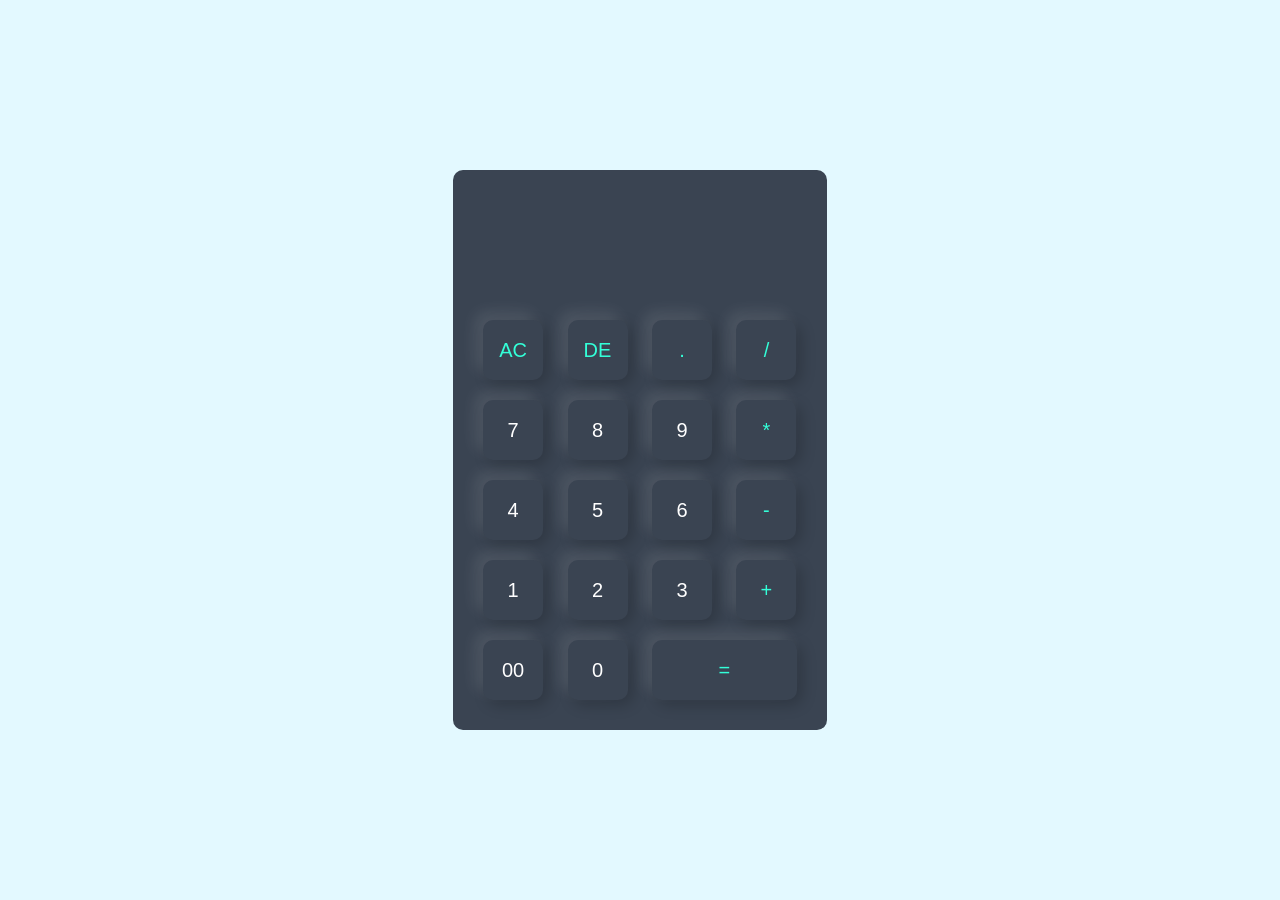
<file: Calculator/index.html>
<!DOCTYPE html>
<html lang="en">
<head>
    <meta charset="UTF-8">
    <meta name="viewport" content="width=device-width, initial-scale=1.0">
    <title>Calculator</title>
    <link rel="stylesheet" href="style.css">
</head>
<body>
    <div class="container">
        <div class="calculator">
            <form>
                <div class="display">
                    <input type="text" name="display">
                </div>

                <div>
                    <input type="button" value="AC" onclick="display.value = '' " class="operator">
                    <input type="button" value="DE" onclick="display.value = display.value.toString().slice(0, -1)" class="operator">
                    <input type="button" value="." onclick="display.value += '.' " class="operator">
                    <input type="button" value="/" onclick="display.value += '/' " class="operator">
                </div>

                <div>
                    <input type="button" value="7" onclick="display.value += '7' ">
                    <input type="button" value="8" onclick="display.value += '8' ">
                    <input type="button" value="9" onclick="display.value += '9' ">
                    <input type="button" value="*" onclick="display.value += '*' " class="operator">
                </div>

                <div>
                    <input type="button" value="4" onclick="display.value += '4' ">
                    <input type="button" value="5" onclick="display.value += '5' ">
                    <input type="button" value="6" onclick="display.value += '6' ">
                    <input type="button" value="-" onclick="display.value += '-' " class="operator">
                </div>

                <div>
                    <input type="button" value="1" onclick="display.value += '1' ">
                    <input type="button" value="2" onclick="display.value += '2' ">
                    <input type="button" value="3" onclick="display.value += '3' ">
                    <input type="button" value="+" onclick="display.value += '+' " class="operator">
                </div>

                <div>
                    <input type="button" value="00" onclick="display.value += '00' ">
                    <input type="button" value="0" onclick="display.value += '0' ">
                    <input type="button" value="=" onclick="display.value = eval(display.value)" class="equal operator">
                </div>
            </form>
        </div>
    </div>
</body>
</html>
</file>
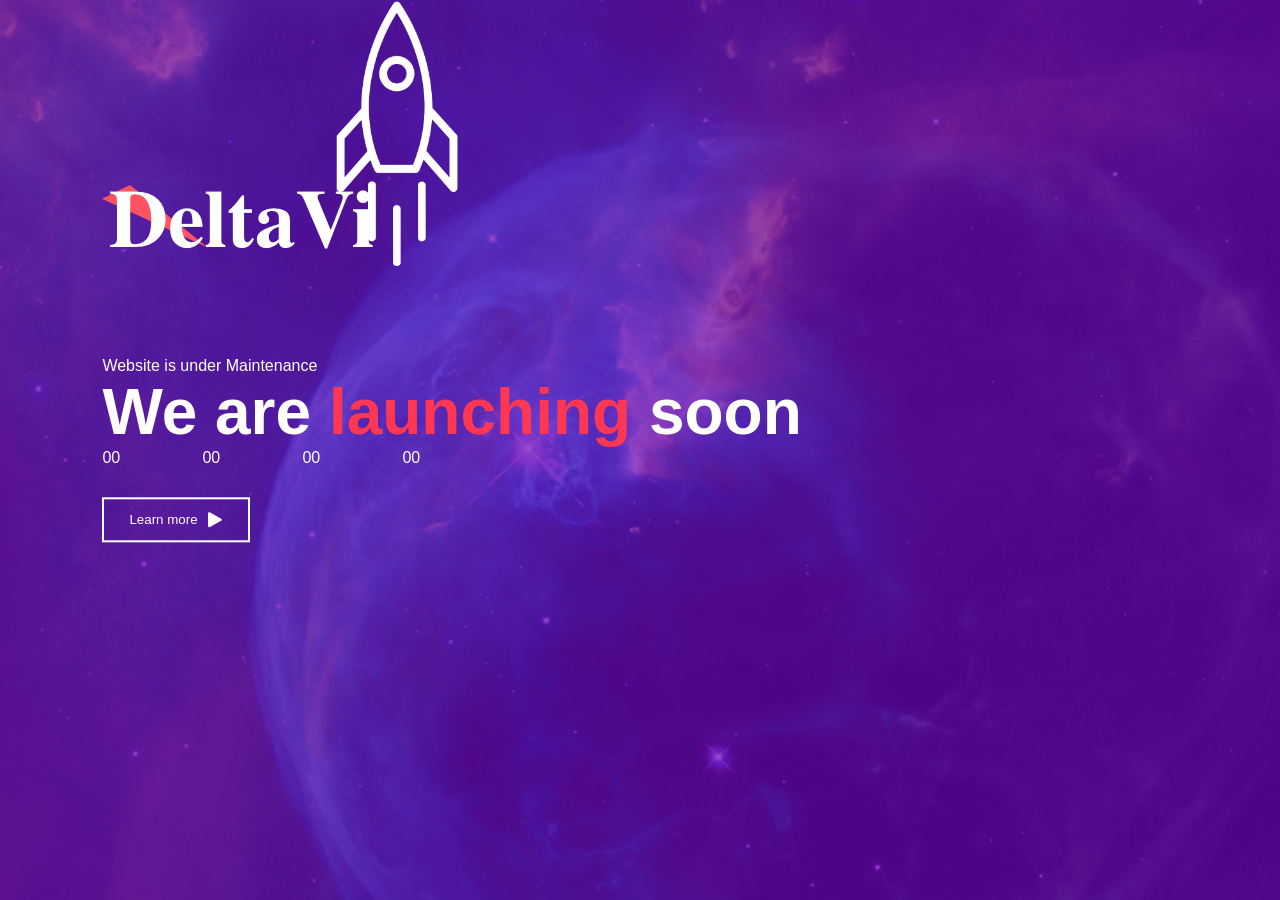
<file: ComingSoonPage/index.html>
<!DOCTYPE html>
<html lang="en">
<head>
    <meta charset="UTF-8">
    <meta name="viewport" content="width=device-width, initial-scale=1.0">
    <title>Coming Soon Page</title>
    <link rel="stylesheet" href="style.css">
</head>
<body>
    <div class="container">
        <img src="images/logo.png" alt="Logo">

        <div class="content">
            <p>Website is under Maintenance</p>
            <h1>We are <span>launching</span> soon</h1>
            <div class="launch-time">
                <div id="days">
                    <p>00</p>
                    <span>Days</span>
                </div>
                <div id="hours">
                    <p>00</p>
                    <span>Hours</span>
                </div>
                <div id="minutes">
                    <p>00</p>
                    <span>Minutes</span>
                </div>
                <div id="seconds">
                    <p>00</p>
                    <span>Seconds</span>
                </div>
            </div>
            <button type="button">Learn more <img src="images/triangle.png" alt=""></button>
        </div>

        <img src="images/rocket.png" class="rocket">
    </div>

    <script>
        var countDownDate = new Date("Jule 13, 2026 00:00:00").getTime();
        var x = setInterval(function()
        {
            var now = new Date().getTime();
            var distance = countDownDate - now;

            var days = Math.floor(distance / (1000 * 60 * 60 * 24));
            var hours = Math.floor((distance % (1000 * 60 * 60 * 24)) / (1000 * 60 * 60));
            var minutes = Math.floor((distance % (1000 * 60 * 60)) / (1000 * 60));
            var seconds = Math.floor((distance % (1000 * 60)) / 1000);

            document.getElementById("days").innerHTML = days;
            document.getElementById("hours").innerHTML = hours;
            document.getElementById("minutes").innerHTML = minutes;
            document.getElementById("seconds").innerHTML = seconds;

            if (distance < 0)
            {
                clearInterval(x);

                document.getElementById("days").innerHTML = "00";
                document.getElementById("hours").innerHTML = "00";
                document.getElementById("minutes").innerHTML = "00";
                document.getElementById("seconds").innerHTML = "00";
            }
        }, 1000);
</script>
</body>
</html>
</file>
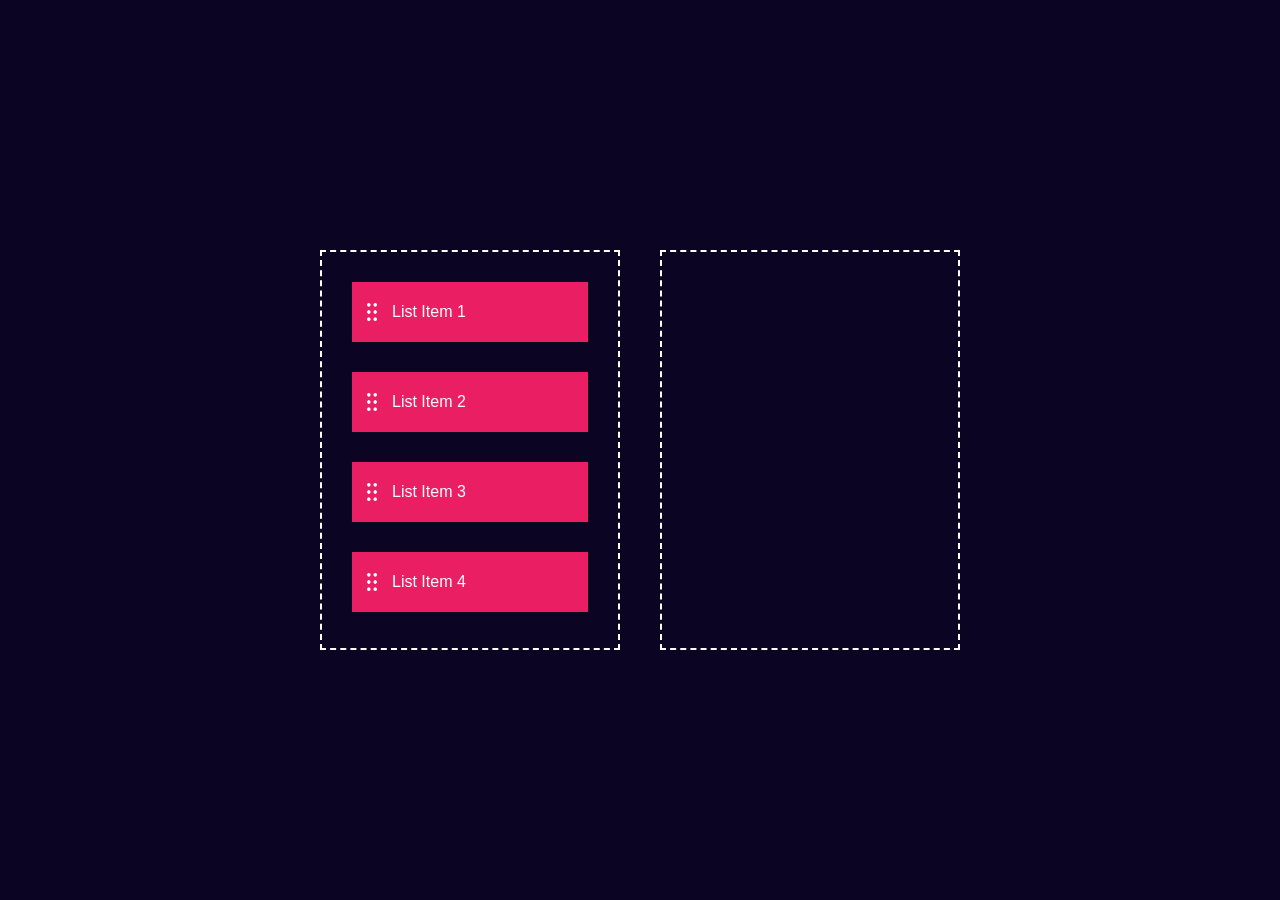
<file: DragAndDrop/index.html>
<!DOCTYPE html>
<html lang="en">
<head>
    <meta charset="UTF-8">
    <meta name="viewport" content="width=device-width, initial-scale=1.0">
    <title>Drag and Drop</title>
    <link rel="stylesheet" href="style.css">
</head>
<body>
    <div class="container">
        <div id="left">
            <div class="list" draggable="true"><img src="icon.png">List Item 1</div>
            <div class="list" draggable="true"><img src="icon.png">List Item 2</div>
            <div class="list" draggable="true"><img src="icon.png">List Item 3</div>
            <div class="list" draggable="true"><img src="icon.png">List Item 4</div>
        </div>
        <div id="right"></div>
    </div>

    <script>
        let lists = document.getElementsByClassName('list');
        let rightBox = document.getElementById('right');
        let leftBox = document.getElementById('left');

        for (list of lists)
        {
            list.addEventListener("dragstart", function(e)
            {
                let selected = e.target;

                rightBox.addEventListener("dragover", function(e)
                {
                    e.preventDefault();
                });

                rightBox.addEventListener("drop", function(e)
                {
                    rightBox.appendChild(selected);
                    selected = null;
                });

                leftBox.addEventListener("dragover", function(e)
                {
                    e.preventDefault();
                });

                leftBox.addEventListener("drop", function(e)
                {
                    leftBox.appendChild(selected);
                    selected = null;
                });
            })
        }
    </script>
</body>
</html>
</file>
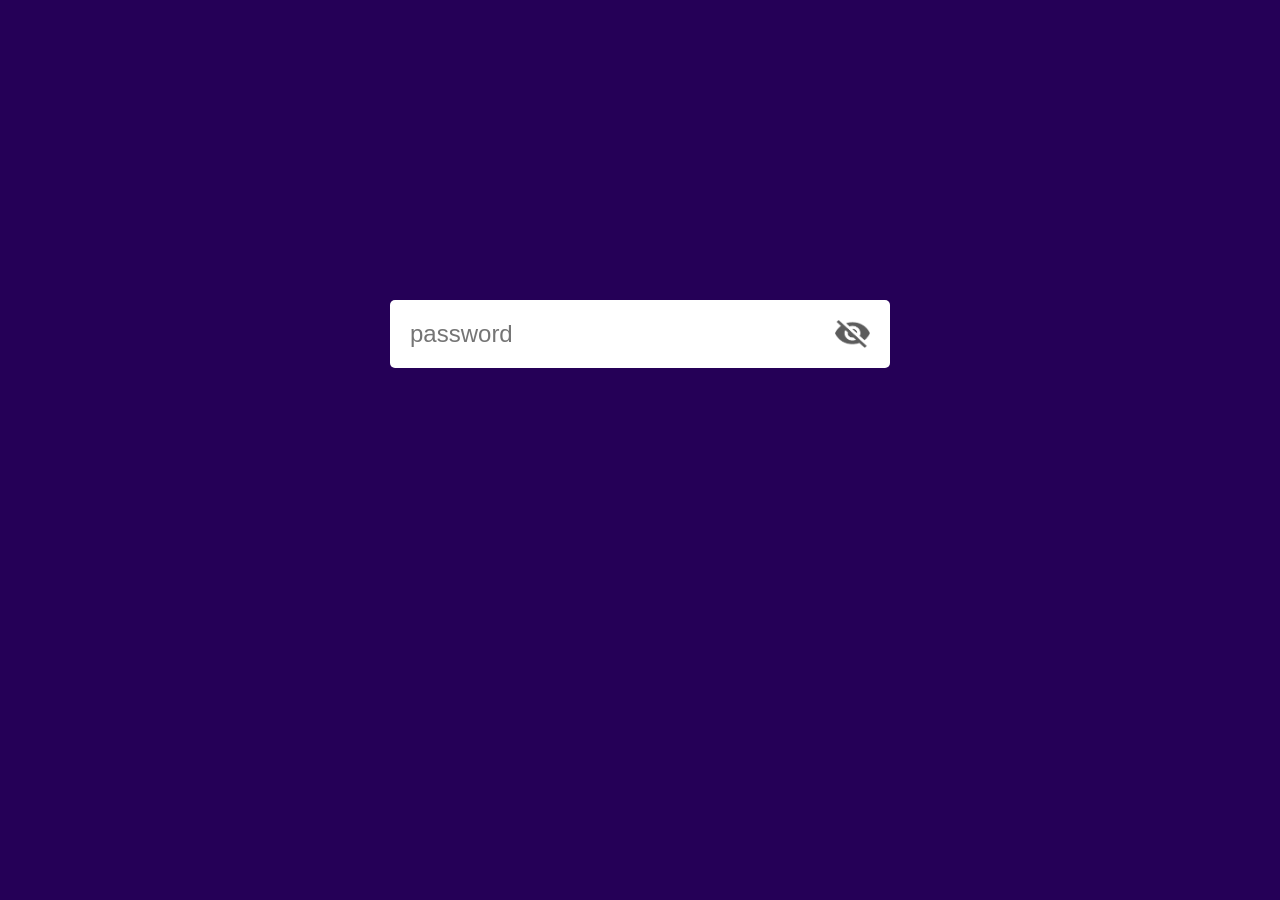
<file: HideShowPassword/index.html>
<!DOCTYPE html>
<html lang="en">
<head>
    <meta charset="UTF-8">
    <meta name="viewport" content="width=device-width, initial-scale=1.0">
    <title>Password Toggle</title>
    <link rel="stylesheet" href="style.css">
</head>
<body>
    <div class="input-box">
        <input type="password" placeholder="password" id="password">
        <img src="images/eye-close.png" id="eyeicon">
    </div>

    <script>
        let eyeicon = document.getElementById("eyeicon");
        let password = document.getElementById("password");

        eyeicon.onclick = function()
        {
            if (password.type == "password")
            {
                password.type = "text";
                eyeicon.src = "images/eye-open.png";
            }

            else
            {
                password.type = "password";
                eyeicon.src = "images/eye-close.png";
            }
        }
    </script>
</body>
</html>
</file>
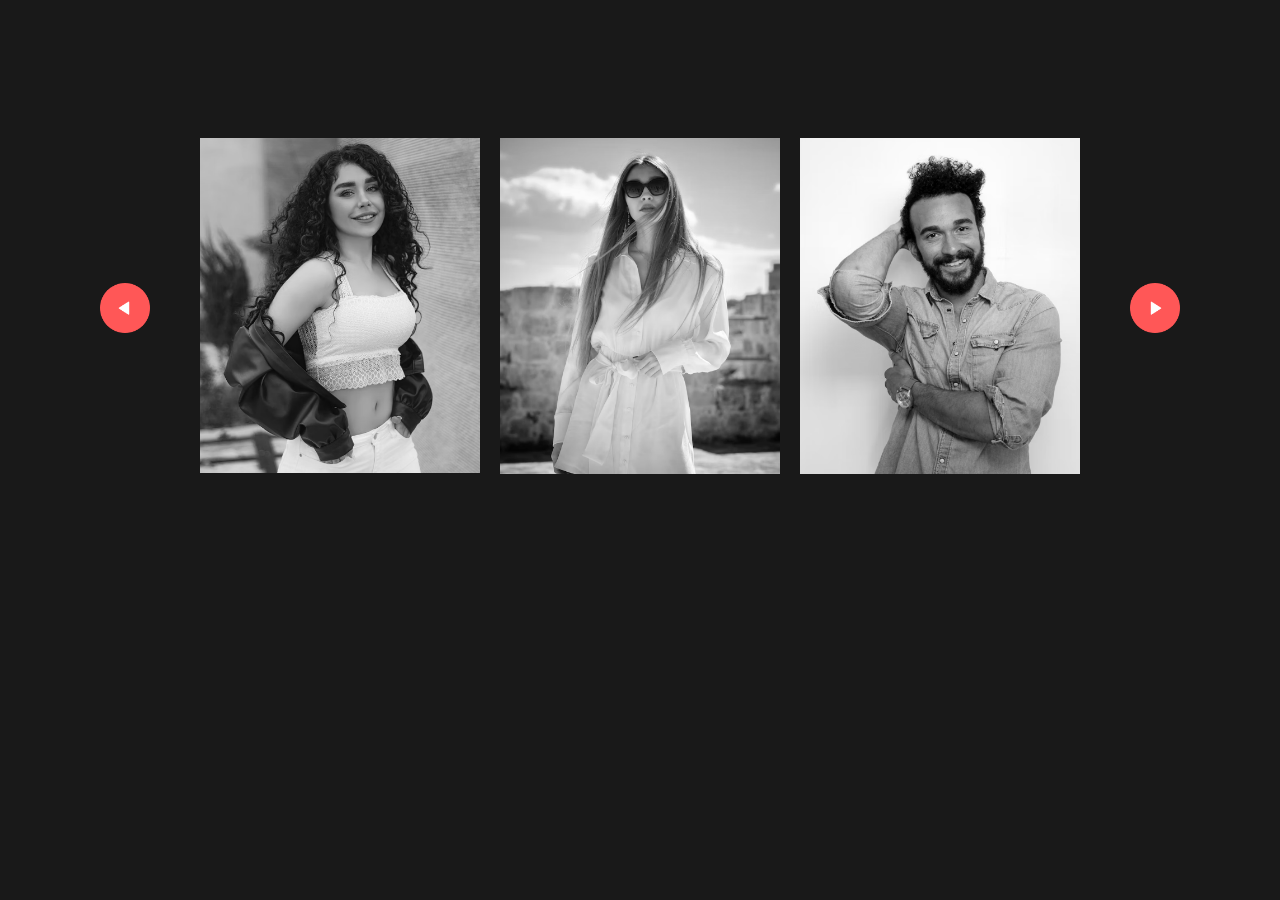
<file: ImageGallery/index.html>
<!DOCTYPE html>
<html lang="en">
<head>
    <meta charset="UTF-8">
    <meta name="viewport" content="width=device-width, initial-scale=1.0">
    <title>Image Gallery</title>
    <link rel="stylesheet" href="style.css">
</head>
<body>
    <div class="gallery-wrap">
        <img src="images/back.png" id="backBtn">

        <div class="gallery">
            <div>
                <span><img src="images/image-1.png" alt=""></span>
                <span><img src="images/image-2.png" alt=""></span>
                <span><img src="images/image-3.png" alt=""></span>
            </div>

            <div>
                <span><img src="images/image-4.png" alt=""></span>
                <span><img src="images/image-5.png" alt=""></span>
                <span><img src="images/image-6.png" alt=""></span>
            </div>
        </div>

        <img src="images/next.png" id="nextBtn">
    </div>

    <script>
        let scrollContainer = document.querySelector(".gallery");
        let backBtn = document.getElementById("backBtn");
        let nextBtn = document.getElementById("nextBtn");

        scrollContainer.addEventListener("wheel", (evt) => {
            evt.preventDefault();
            scrollContainer.scrollLeft += evt.deltaY;
            scrollContainer.style.scrollBehavior = "auto";
        })

        nextBtn.addEventListener("click", () => {
            scrollContainer.style.scrollBehavior = "smooth";
            scrollContainer.scrollLeft += 900;
        });

        backBtn.addEventListener("click", () => {
            scrollContainer.style.scrollBehavior = "smooth";
            scrollContainer.scrollLeft -= 900;
        });
    </script>
</body>
</html>
</file>
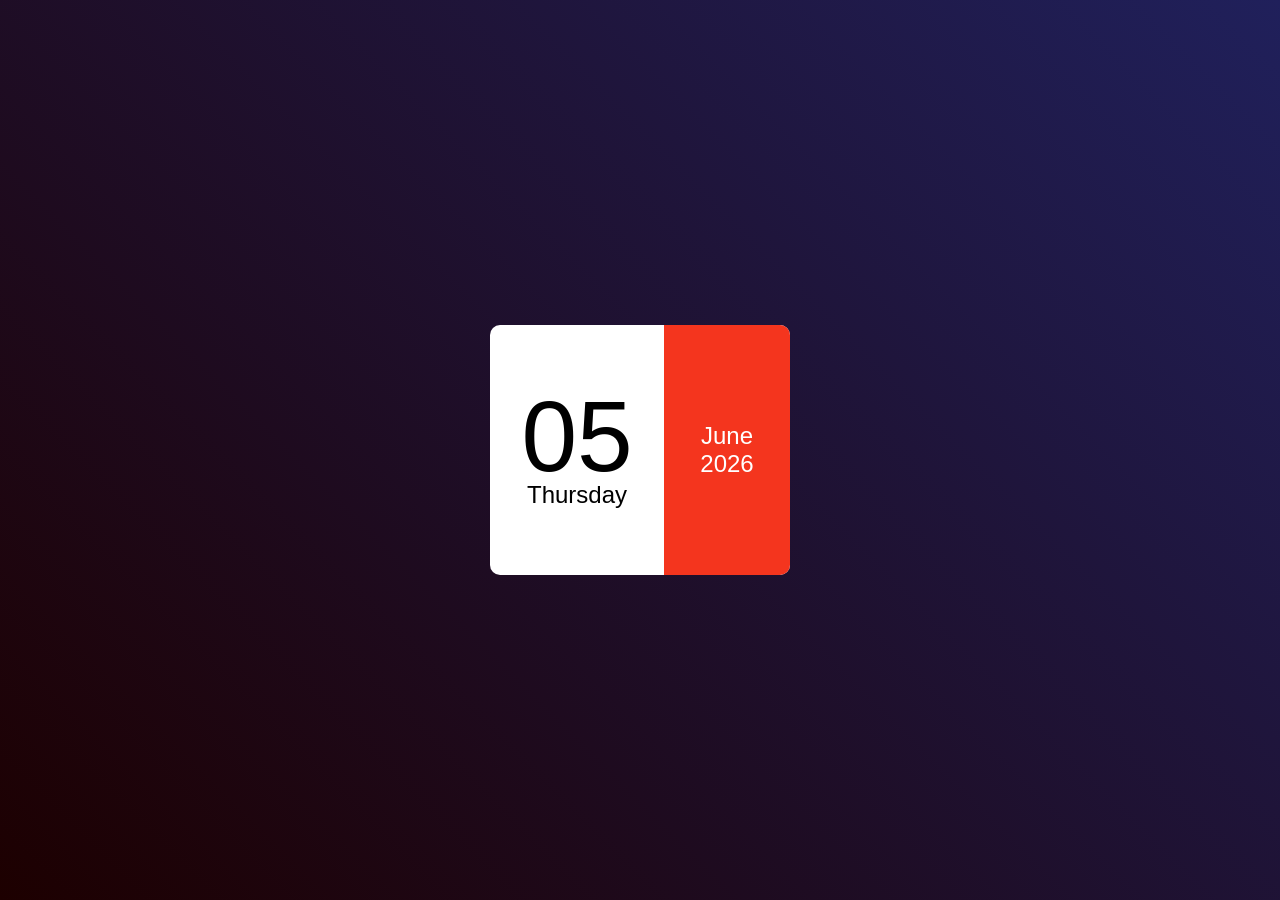
<file: MiniCalender/index.html>
<!DOCTYPE html>
<html lang="en">
<head>
    <meta charset="UTF-8">
    <meta name="viewport" content="width=device-width, initial-scale=1.0">
    <title>Mini Calender</title>
    <link rel="stylesheet" href="style.css">
</head>
<body>
    <div class="hero">
        <div class="calender">
            <div class="left">
                <p id="date">11</p>
                <p id="day">Thursday</p>
            </div>

            <div class="right">
                <p id="month">June</p>
                <p id="year">2026</p>
            </div>
        </div>
    </div>

    <script>
        const date = document.getElementById("date");
        const day = document.getElementById("day");
        const month = document.getElementById("month");
        const year = document.getElementById("year");

        const today = new Date();

        const weeksDays = ["Sunday", "Monday", "Tuesday", "Wednesday", "Thursday", "Friday", "Saturday"];
        const allMonths = ["January", "February", "March", "April", "May", "June", "July", "August", "September", "October", "November", "December"];

        date.innerHTML = (today.getDate()<10 ? "0" : "") + today.getDate();
        day.innerHTML = weeksDays(today.getDay());
        month.innerHTML = allMonths(today.getMonth());
        year.innerHTML = today.getFullYear();
    </script>
</body>
</html>
</file>
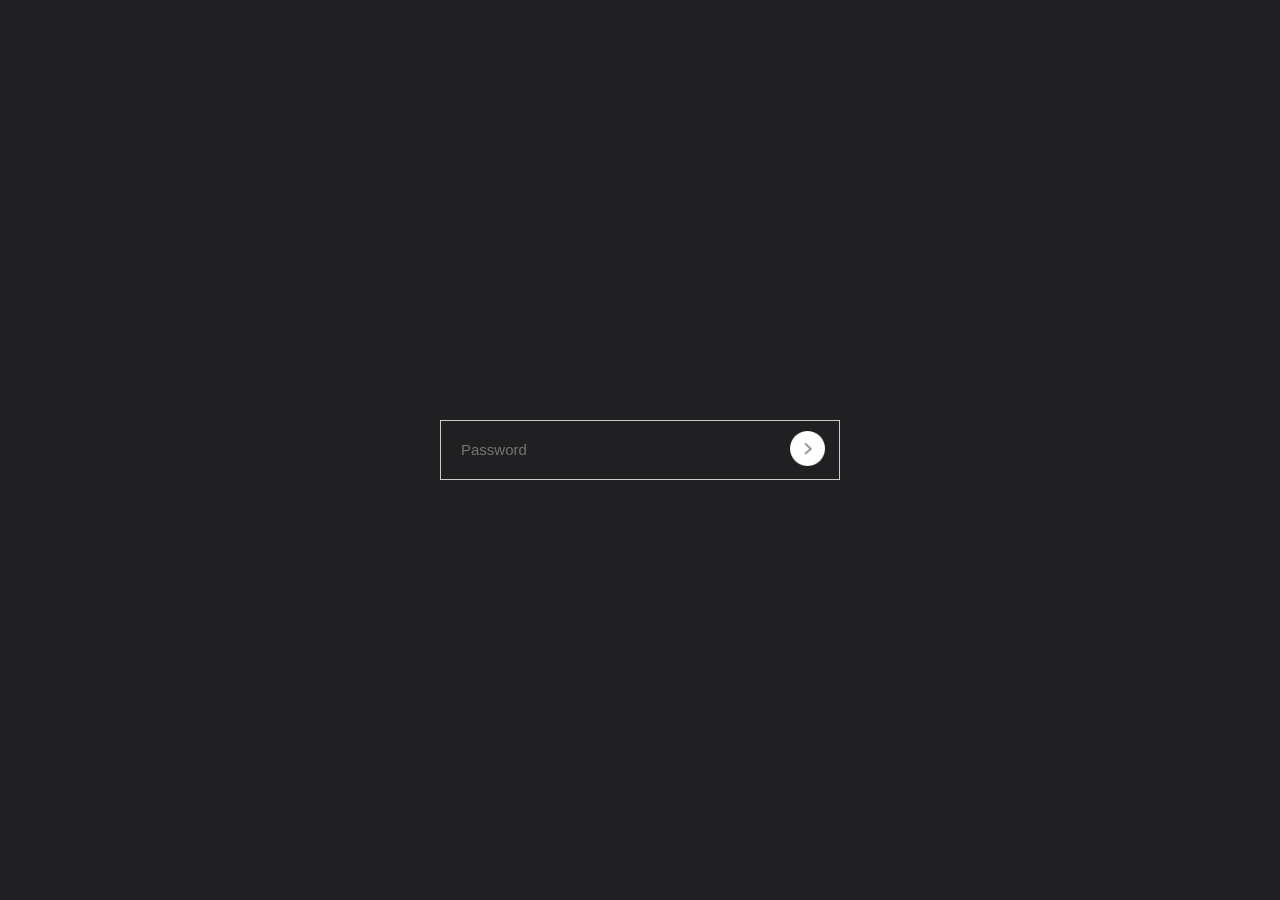
<file: PasswordStrength/index.html>
<!DOCTYPE html>
<html lang="en">
<head>
    <meta charset="UTF-8">
    <meta name="viewport" content="width=device-width, initial-scale=1.0">
    <title>Password Strength Indicator</title>
    <link rel="stylesheet" href="style.css">
</head>
<body>
    <div class="container">
        <div class="input-box">
            <input type="password" id="password" placeholder="Password">
            <button type="submit"><img src="arrow.png"></button>
            <p id="message">Password is <span id="strength"></span></p>
        </div>
    </div>

    <script>
        var pass = document.getElementById("password");
        var msg = document.getElementById("message");
        var str = document.getElementById("strength");

        pass.addEventListener('input', () => {
            if (pass.value.length > 0)
            {
                msg.style.display = "block";
            }

            else
            {
                msg.style.display = "none";
            }

            if (pass.value.length < 4)
            {
                str.innerHTML = "weak";
                pass.style.borderColor = "#ff5925";
                msg.style.color = "#ff5925"
            }

            else if (pass.value.length >= 4 && pass.value.length < 8)
            {
                str.innerHTML = "medium";
                pass.style.borderColor = "yellow";
                msg.style.color = "#yellow"
            }

            else if (pass.value.length >= 8)
            {
                str.innerHTML = "strong";
                pass.style.borderColor = "#26d730";
                msg.style.color = "#26d730"
            }
        })
    </script>
</body>
</html>
</file>
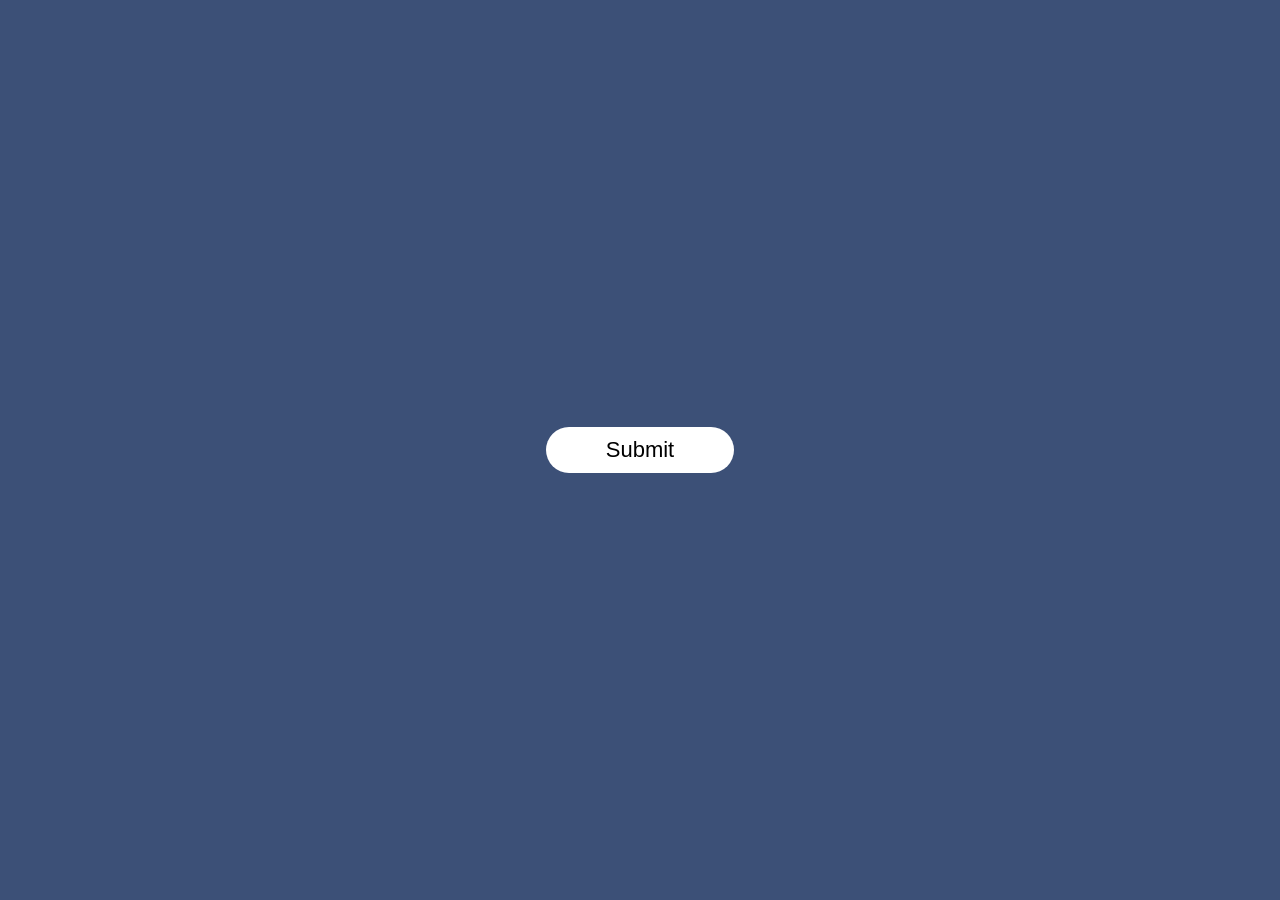
<file: PopUp/index.html>
<!DOCTYPE html>
<html lang="en">
<head>
    <meta charset="UTF-8">
    <meta name="viewport" content="width=device-width, initial-scale=1.0">
    <title>Pop-up</title>
    <link rel="stylesheet" href="style.css">
</head>
<body>
    <div class="container">
        <button type="submit" class="btn" onclick="openPopup()">Submit</button>

        <div class="popup" id="popup">
            <img src="404-tick.png">
            <h2>Thank You!</h2>
            <p>Your details has been successfully been submitted.</p>
            <button type="button" onclick="closePopup()">OK</button>
        </div>
    </div>

    <script>
        let popup = document.getElementById("popup");

        function openPopup()
        {
            popup.classList.add("open-popup");
        }

        function closePopup()
        {
            popup.classList.remove("open-popup");
        }
    </script>
</body>
</html>
</file>
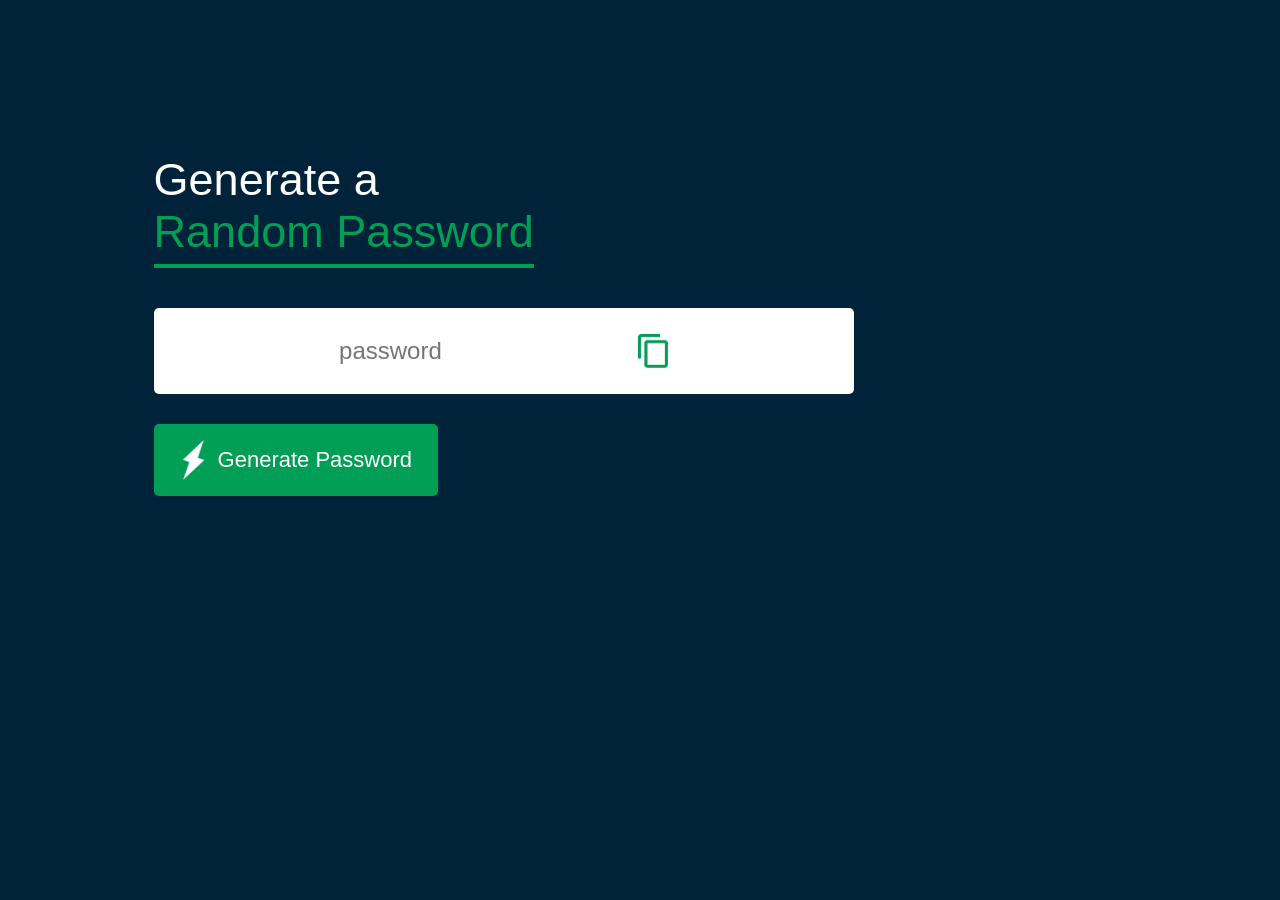
<file: RandomPasswordGenerator/index.html>
<!DOCTYPE html>
<html lang="en">
<head>
    <meta charset="UTF-8">
    <meta name="viewport" content="width=device-width, initial-scale=1.0">
    <title>Random Password Generator</title>
    <link rel="stylesheet" href="style.css">
</head>
<body>
    <div class="container">
        <h1>Generate a <br> <span>Random Password</span></h1>
        <div class="display">
            <input type="text" id="password" placeholder="password">
            <img src="images/copy.png" onclick="copyPassword()">
        </div>

        <button onclick="createPassword()"><img src="images/generate.png">Generate Password</button>
    </div>

    <script>
        const passwordBox = document.getElementById("password");
        const length = 12;

        const upperCase = "ABCDEFGHIJKLMNOPQRSTUVWXYZ";
        const lowerCase = "abcdefghijklmnopqrstuvwxyz";
        const numbers = "1234567890";
        const symbols = "!@#$%^&*()_+~|{}[]<>/-="

        const allChars = upperCase + lowerCase + numbers + symbols;

        function createPassword()
        {
            let password = "";
            password += upperCase[Math.floor(Math.random() * upperCase.length)];
            password += lowerCase[Math.floor(Math.random() * lowerCase.length)];
            password += numbers[Math.floor(Math.random() * numbers.length)];
            password += symbols[Math.floor(Math.random() * symbols.length)];

            while (length > password.length)
            {
                password += allChars[Math.floor(Math.random() * allChars.length)];
            }

            passwordBox.value = password;
        }

        function copyPassword()
        {
            passwordBox.select();
            document.execCommand("copy");
        }
    </script>
</body>
</html>
</file>
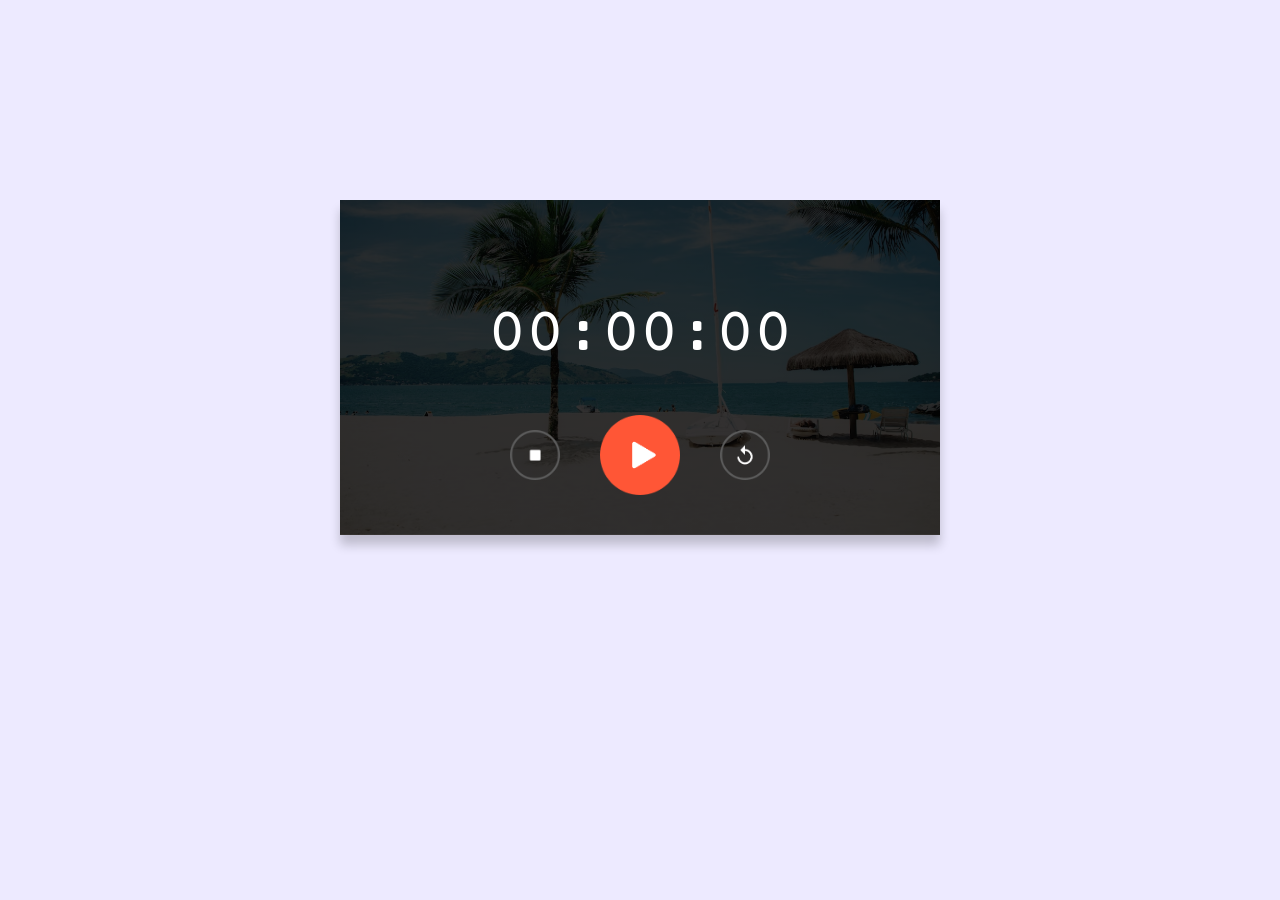
<file: Stopwatch/index.html>
<!DOCTYPE html>
<html lang="en">
<head>
    <meta charset="UTF-8">
    <meta name="viewport" content="width=device-width, initial-scale=1.0">
    <title>Stopwatch</title>
    <link rel="stylesheet" href="style.css">
</head>
<body>
    <div class="stopwatch">
        <h1 id="displayTime">00:00:00</h1>
        <div class="buttons">
            <img src="images/stop.png" onclick="watchStop()">
            <img src="images/start.png" onclick="watchStart()">
            <img src="images/reset.png" onclick="watchReset()">
        </div>
    </div>

    <script>
        let [seconds, minutes, hours] = [0, 0, 0];
        let displayTime = document.getElementById("displayTime");
        let timer = null;

        function stopwatch()
        {
            seconds++;

            if (seconds == 60)
            {
                seconds = 0;
                minutes++;

                if (minutes == 60)
                {
                    minutes = 0;
                    hours++;
                }
            }
            
            let h = hours < 10 ? "0" + hours : hours;
            let m = minutes < 10 ? "0" + minutes : minutes;
            let s = seconds < 10 ? "0" + seconds : seconds;

            displayTime.innerHTML = h + ":" + m + ":" + s;
        }

        function watchStart()
        {
            if (timer != null)
            {
                clearInterval(timer);
            }

            timer = setInterval(stopwatch, 1000);
        }

        function watchStop()
        {
            clearInterval(timer);
        }

        function watchReset()
        {
            clearInterval(timer);
            [seconds, minutes, hours] = [0, 0, 0];
            displayTime.innerHTML = "00:00:00";
        }
    </script>
</body>
</html>
</file>
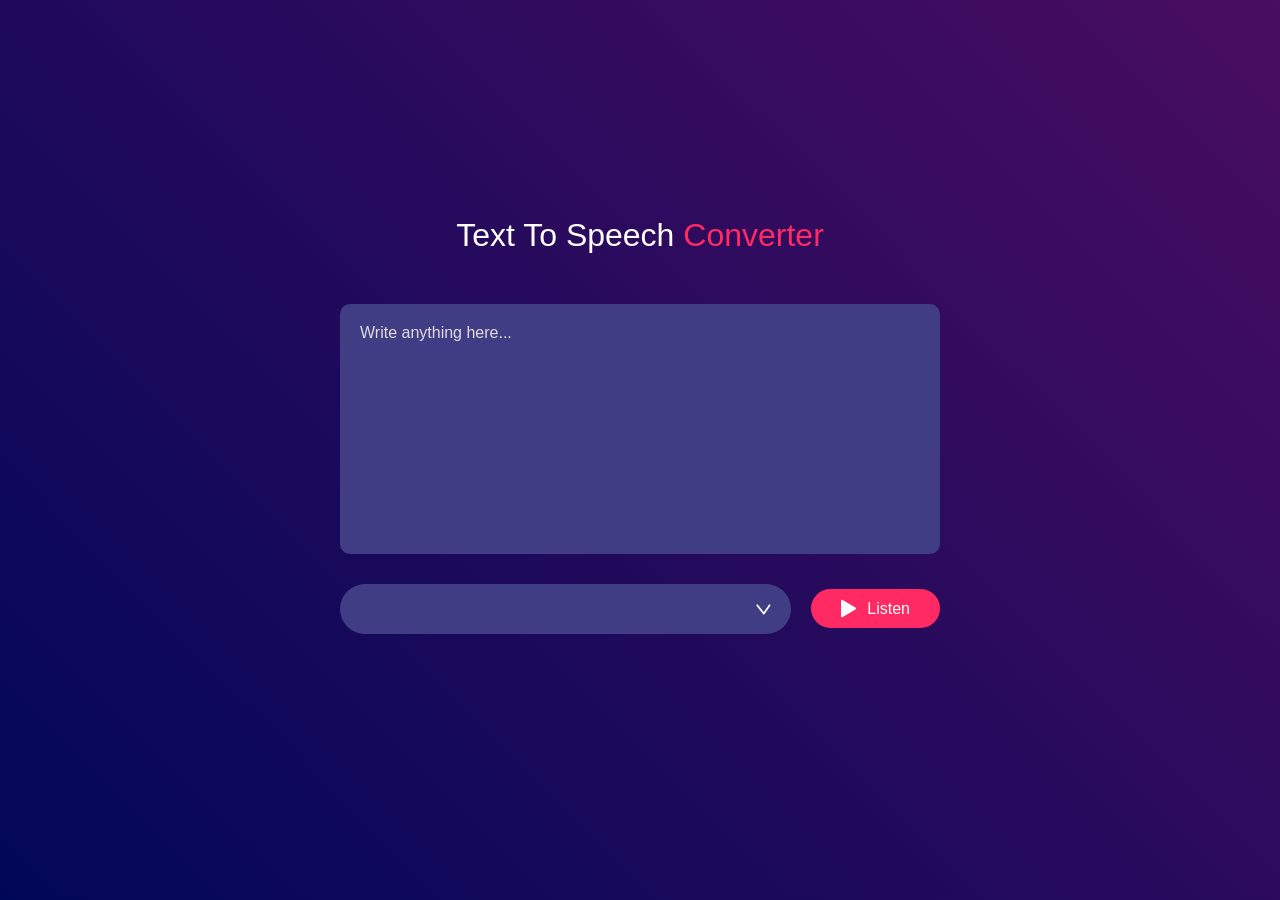
<file: TextToVoice/index.html>
<!DOCTYPE html>
<html lang="en">
<head>
    <meta charset="UTF-8">
    <meta name="viewport" content="width=device-width, initial-scale=1.0">
    <title>Text to Speech Converter</title>
    <link rel="stylesheet" href="style.css">
</head>
<body>
    <div class="hero">
        <h1>Text To Speech <span>Converter</span></h1>
        <textarea placeholder="Write anything here..."></textarea>
        <div class="row">
            <select></select>
            <button><img src="images/play.png">Listen</button>
        </div>
    </div>

    <script src="script.js"/>
</body>
</html>
</file>
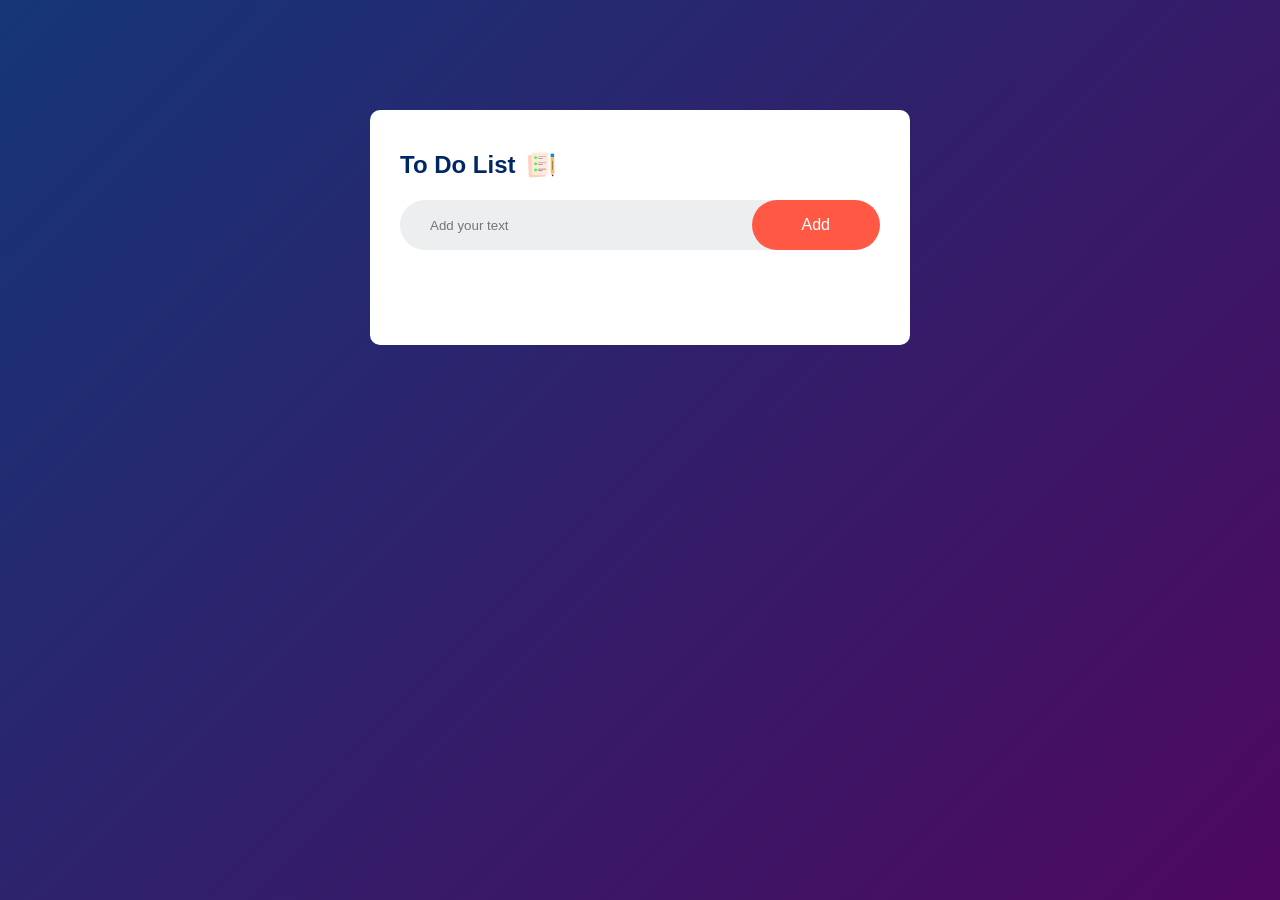
<file: ToDoList/index.html>
<!DOCTYPE html>
<html lang="en">
<head>
    <meta charset="UTF-8">
    <meta name="viewport" content="width=device-width, initial-scale=1.0">
    <title>To Do List</title>
    <link rel="stylesheet" href="style.css">
</head>
<body>
    <div class="container">
        <div class="todo-app">
            <h2>To Do List <img src="images/icon.png"></h2>
            <div class="row">
                <input type = "text" id="input-box" placeholder="Add your text">
                <button onclick="addTask()">Add</button>
            </div>

            <ul id="list-container">
                <!-- <li class="checked">Task 1</li>
                <li>Task 2</li>
                <li>Task 3</li> -->
            </ul>

        </div>
    </div>

    <script src="script.js"></script>
</body>
</html>
</file>
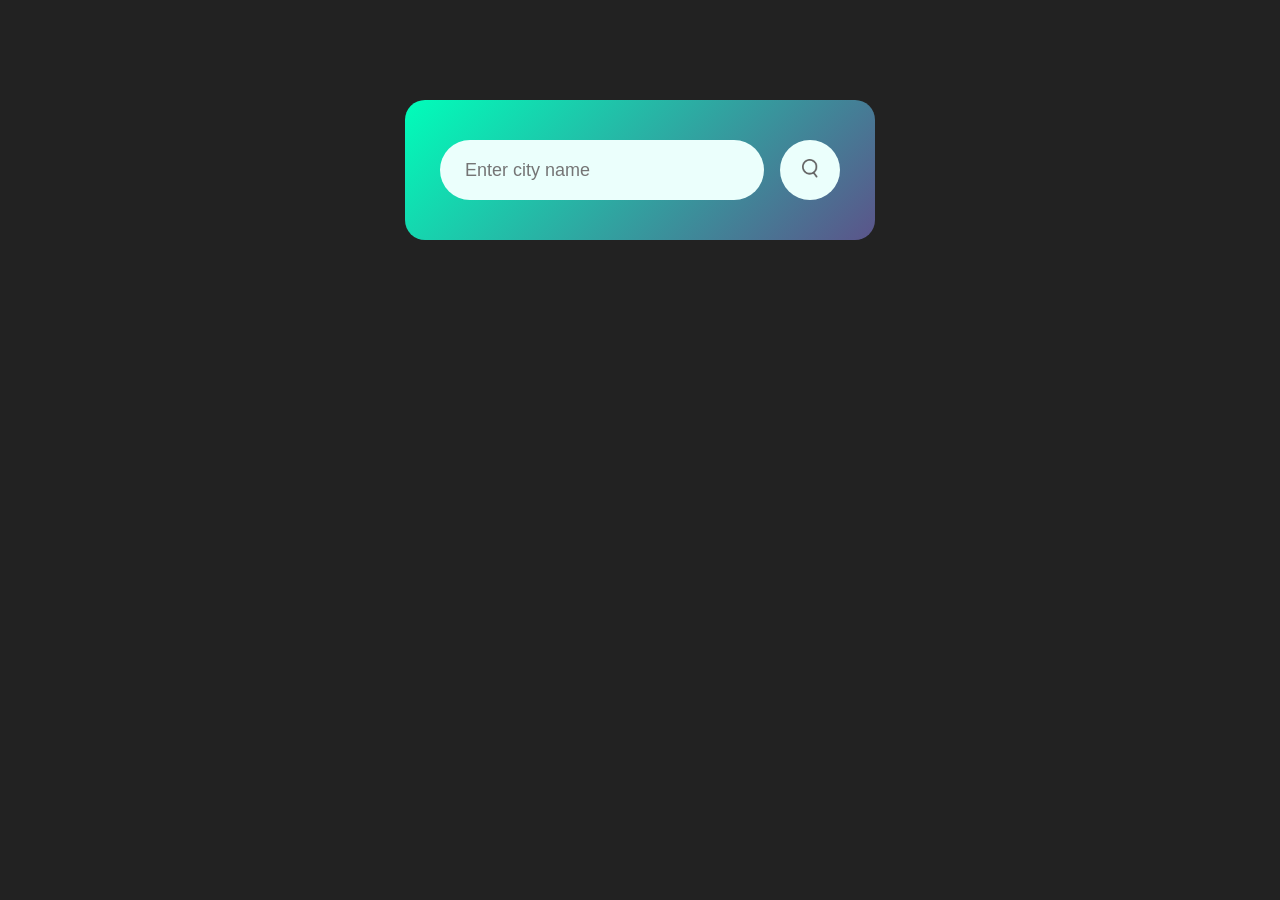
<file: WeatherApp/index.html>
<!DOCTYPE html>
<html lang="en">
<head>
    <meta charset="UTF-8">
    <meta name="viewport" content="width=device-width, initial-scale=1.0">
    <title>Weather App</title>
    <link rel="stylesheet" href="style.css">
</head>
<body>
    <div class="card">
        <div class="search">
            <input type="text" placeholder="Enter city name" spellcheck="false">
            <button><img src="images/search.png"></button>
        </div>

        <div class="error">
            <p>Invalid City Name</p>
        </div>

        <div class="weather">
            <img src="images/rain.png" class="weather-icon">
            <h1 class="temp">22°C</h1>
            <h2 class="city">New York</h2>
            <div class="details">
                <div class="col">
                    <img src="images/humidity.png">
                    <div>
                        <p class="humidity">50%</p>
                        <p>Humidity</p>
                    </div>
                </div>

                <div class="col">
                    <img src="images/wind.png">
                    <div>
                        <p class="wind">15 km/h</p>
                        <p>Wind Speed</p>
                    </div>
                </div>
            </div>
        </div>
    </div>

    <script>
        const apiKey = "YOUR_API_KEY";
        const apiUrl = "https://api.openweathermap.org/data/2.5/weather?units=metric&q=";

        const searchBox = document.querySelector(".search input");
        const searchBtn = document.querySelector(".search button");
        const weatherIcon = document.querySelector(".weather-icon");

        async function checkWeather(city)
        {
            const response = await fetch(apiUrl + city + `&appid=${apiKey}`);

            if (response.status == 404)
            {
                document.querySelector(".error").style.display = "block";
                document.querySelector(".weather").style.display = "none";
            }

            else
            {
                var data = await response.json();

                document.querySelector(".city").innerHTML = data.name;
                document.querySelector(".temp").innerHTML = Math.round(data.main.temp) + "°C";
                document.querySelector(".humidity").innerHTML = data.main.humidity + "%";
                document.querySelector(".wind").innerHTML = data.wind.speed + " km/h";

                if (data.weather[0].main == "Clouds")
                {
                    weatherIcon.src = "images/clouds.png";
                }

                else if (data.weather[0].main == "Clear")
                {
                    weatherIcon.src = "images/clear.png";
                }

                else if (data.weather[0].main == "Rain")
                {
                    weatherIcon.src = "images/rain.png";
                }

                else if (data.weather[0].main == "Drizzle")
                {
                    weatherIcon.src = "images/drizzle.png";
                }

                else if (data.weather[0].main == "Mist")
                {
                    weatherIcon.src = "images/mist.png";
                }

                document.querySelector(".weather").style.display = "block";
                document.querySelector(".error").style.display = "none";
            }

        }

        searchBtn.addEventListener("click", () => {
            checkWeather(searchBox.value);
        })
    </script>
</body>
</html>
</file>
<file: Calculator/style.css>
*
{
    margin: 0;
    padding: 0;
    font-family: 'Poppins', sans-serif;
    box-sizing: border-box;
}

.container
{
    width: 100%;
    height: 100vh;
    background: #e3f9ff;
    display: flex;
    align-items: center;
    justify-content: center;
}

.calculator
{
    background: #3a4452;
    padding: 20px;
    border-radius: 10px;
}

.calculator form input
{
    border: 0;
    outline: 0;
    width: 60px;
    height: 60px;
    border-radius: 10px;
    box-shadow: -8px -8px 15px rgba(255, 255, 255, 0.1), 5px 5px 15px rgba(0, 0, 0, 0.2);
    background: transparent;
    font-size: 20px;
    color: white;
    cursor: pointer;
    margin: 10px;
}

form .display
{
    display: flex;
    justify-content: flex-end;
    margin: 20px 0;
}

form .display input
{
    text-align: right;
    flex: 1;
    font-size: 45px;
    box-shadow: none;
}

form input.equal
{
    width: 145px;
}

form input.operator
{
    color: #33ffd8;
}
</file>
<file: ComingSoonPage/style.css>
*
{
    margin: 0;
    padding: 0;
    box-sizing: border-box;
    font-family: 'Poppins', sans-serif;
}

.container
{
    width: 100vw;
    height: 100vh;
    background-image: url(images/background.png);
    background-position: center;
    background-size: cover;
    padding: 0 8%;
    position: relative;
}

.logo
{
    width: 120px;
    padding: 20px 0;
    cursor: pointer;
}

.content
{
    top: 50%;
    position: absolute;
    transform: translateY(-50%);
    color: #fff;
}

.content h1
{
    font-size: 64px;
    font-weight: 600;
}

.content h1 span
{
    color: #ff3753;
}

.content button
{
    background: transparent;
    border: 2px solid #fff;
    outline: none;
    padding: 12px 25px;
    color: #fff;
    display: flex;
    align-items: center;
    margin-top: 30px;
    cursor: pointer;
}

.content button img
{
    width: 15px;
    margin-left: 10px;
}

.launch-time
{
    display: flex;
}

.launch-time div
{
    flex-basis: 100px;
}

.launch-time div p
{
    font-size: 60px;
    margin-bottom: -14px;
}

.rocket
{
    width: 250px;
    position: relative;
    right: 10%;
    bottom: 0;
    animation: rocket 4s linear infinite;
}

@keyframes rocket 
{
        0%
        {
            bottom: 0;
            opacity: 0;
        }

        100%
        {
            bottom: 105%;
            opacity: 1;
        }
}
</file>
<file: DragAndDrop/style.css>
*
{
    margin: 0;
    padding: 0;
    box-sizing: border-box;
    font-family: 'Poppins', sans-serif;
}

.container
{
    width: 100%;
    min-height: 100vh;
    background: #0b0423;
    display: flex;
    justify-content: center;
    align-items: center;
}

#left, #right
{
    width: 300px;
    min-height: 400px;
    margin: 20px;
    border: 2px dashed #fff;
}

.list
{
    background: #e91e63;
    height: 60px;
    margin: 30px;
    color: #fff;
    display: flex;
    align-items: center;
    cursor: grab;
}

.list img
{
    width: 10px;
    margin-right: 15px;
    margin-left: 15px;
}
</file>
<file: HideShowPassword/style.css>
*
{
    margin: 0;
    padding: 0;
    box-sizing: border-box;
    font-family: 'Poppins', sans-serif;
}

body
{
    background: #250057;
}

.input-box
{
    background: #fff;
    width: 90%;
    max-width: 500px;
    border-radius: 5px;
    padding: 10px 20px;
    margin: 300px auto;
    display: flex;
    align-items: center;
}

.input-box input
{
    width: 100%;
    padding: 10px 0;
    border: 0;
    outline: 0;
    font-size: 24px;
    color: #555;
}

.input-box img
{
    width: 35px;
    cursor: pointer;
}
</file>
<file: ImageGallery/style.css>
*
{
    margin: 0;
    padding: 0;
    box-sizing: border-box;
    font-family: 'Poppins', sans-serif;
}

body
{
    background: #191919;
}

.gallery
{
    width: 900px;
    display: flex;
    overflow-x: scroll;
}

.gallery div
{
    width: 100%;
    display: grid;
    grid-template-columns: auto auto auto;
    grid-gap: 20px;
    padding: 10px;
    flex: none;
}

.gallery div img
{
    width: 100%;
    filter: grayscale(100%);
    transition: transform 0.5s;
}

.gallery::-webkit-scrollbar
{
    display: none;
}

.gallery-wrap
{
    display: flex;
    align-items: center;
    justify-content: center;
    margin: 10% auto;
}

#backBtn, #nextBtn
{
    width: 50px;
    cursor: pointer;
    margin: 40px;
}

.gallery div img:hover
{
    filter: grayscale(0);
    cursor: pointer;
    transform: scale(1.1);
}
</file>
<file: MiniCalender/style.css>
*
{
    margin: 0;
    padding: 0;
    font-family: 'Poppins', sans-serif;
    box-sizing: border-box;
}

.hero
{
    width: 100%;
    min-height: 100vh;
    background: linear-gradient(45deg, #1d0000, #20205b);
    display: flex;
    align-items: center;
    justify-content: center;
}

.calender
{
    width: 300px;
    height: 250px;
    background: #fff;
    display: flex;
    align-items: center;
    border-radius: 10px;
}

.left, .right
{
    height: 100%;
    display: flex;
    align-items: center;
    justify-content: center;
    flex-direction: column;
    font-size: 24px;
}

.right
{
    width: 42%;
    background: #f4351e;
    color: white;
    border-top-right-radius: 10px;
    border-bottom-right-radius: 10px;
}

.left
{
    width: 58%;
}

#date
{
    font-size: 100px;
    line-height: 90px;
}
</file>
<file: PasswordStrength/style.css>
*
{
    margin: 0;
    padding: 0;
    box-sizing: border-box;
    font-family: 'Poppins', sans-serif;
}

.container
{
    height: 100vh;
    width: 100%;
    background: #201f21;
    display: flex;
    align-items: center;
    justify-content: center;
}

.input-box
{
    width: 400px;
    max-width: 90%;
    position: relative;
}

.input-box input
{
    width: 100%;
    height: 60px;
    padding: 0 20px;
    border: 1px solid #ccc;
    outline: none;
    color: #fff;
    background: transparent;
}

button
{
    background: transparent;
    border: 0;
    outline: none;
    border-radius: 50%;
    cursor: pointer;
    position: absolute;
    top: 50%;
    transform: translateY(-50%);
    right: 15px;
}

button img
{
    width: 35px;
}

#message
{
    position: absolute;
    bottom: -30px;
    color: #fff;
    font-size: 15px;
    display: none;
}

::placeholder
{
    font-size: 15px;
}
</file>
<file: PopUp/style.css>
*
{
    margin: 0;
    padding: 0;
    box-sizing: border-box;
    font-family: 'Poppins', sans-serif;
}

.container
{
    width: 100%;
    height: 100vh;
    background: #3c5077;
    display: flex;
    align-items: center;
    justify-content: center;
}
.btn
{
    padding: 10px 60px;
    background: #fff;
    border: 0;
    outline: none;
    cursor: pointer;
    font-size: 22px;
    font-weight: 500;
    border-radius: 30px;
}

.popup
{
    width: 400px;
    background: #fff;
    border-radius: 6px;
    position: absolute;
    top: 0;
    left: 50%;
    transform: translate(-50%, -50%) scale(0.1);
    text-align: center;
    padding: 0 30px 30px;
    color: #333;
    visibility: hidden;
    transition: transform 0.4s, top 0.4s;
}

.open-popup
{
    top: 50%;
    visibility: visible;
    transform: translate(-50%, -50%) scale(1);
}

.popup img
{
    width: 100px;
    margin-top: -50px;
    border-radius: 50%;
    box-shadow: 0 2px 5px rgba(0, 0, 0, 0.2);
}

.popup h2
{
    font-size: 38px;
    font-weight: 500;
    margin: 30px 0 10px;
}

.popup button
{
    width: 100%;
    margin-top: 50px;
    padding: 10px 0;
    background: #6fd649;
    color: #fff;
    border: 0;
    outline: none;
    font-size: 18px;
    border-radius: 4px;
    cursor: pointer;
    box-shadow: 0 5px 5px rgba(0, 0, 0, 0.2);
}
</file>
<file: RandomPasswordGenerator/style.css>
*
{
    margin: 0;
    padding: 0;
    box-sizing: border-box;
    font-family: 'Poppins', sans-serif;
}

body
{
    background: #002339;
    color: #fff;
}

.container
{
    margin: 12%;
    width: 90%;
    max-width: 700px;
}

.display
{
    width: 100%;
    margin-top: 50px;
    margin-bottom: 30px;
    background: #fff;
    color: #333;
    display: flex;
    align-items: center;
    justify-content: center;
    padding: 26px 20px;
    border-radius: 5px;
}

.container h1
{
    font-weight: 500;
    font-size: 45px;
}

.container h1 span
{
    color: #019f55;
    border-bottom: 4px solid #019f55;
    padding-bottom: 7px;
}

.display img
{
    width: 30px;
    cursor: pointer;
}

.display input
{
    border: 0;
    outline: 0;
    font-size: 24px;
}

.container button img
{
    width: 28px;
    margin-right: 10px;
}

.container button
{
    border: 0;
    outline: 0;
    background: #019f55;
    color: #fff;
    font-size: 22px;
    font-weight: 300;
    display: flex;
    align-items: center;
    justify-content: center;
    padding: 16px 26px;
    border-radius: 5px;
    cursor: pointer;
}
</file>
<file: Stopwatch/style.css>
@import url('https://fonts.googleapis.com/css2?family=Courier+Prime:ital@1&display=swap');

body
{
    background: #edeaff;
    font-family: 'Courier Prime', monospace;
}

.stopwatch
{
    width: 90%;
    max-width: 600px;
    background-image: linear-gradient(rgba(0, 0, 0, 0.8), rgba(0, 0, 0, 0.8)), url(images/background.png);
    background-size: cover;
    background-position: center;
    text-align: center;
    padding: 40px 0;
    color: #fff;
    margin: 200px auto 0;
    box-shadow: 0 10px 10px rgba(0, 0, 0, 0.2);
}

.stopwatch h1
{
    margin-top: 60px;
    font-size: 64px;
    font-weight: 300;
}

.buttons
{
    display: flex;
    align-items: center;
    justify-content: center;
}

.buttons img
{
    width: 50px;
    margin: 0 20px;
    cursor: pointer;
}

.buttons img:nth-child(2)
{
    width: 80px;
}
</file>
<file: TextToVoice/style.css>
*
{
    margin: 0;
    padding: 0;
    font-family: 'Poppins', sans-serif;
    box-sizing: border-box;
}

.hero
{
    width: 100%;
    min-height: 100vh;
    background: linear-gradient(45deg, #010758, #490d61);
    display: flex;
    align-items: center;
    justify-content: center;
    flex-direction: column;
    color: white;
}

.hero h1
{
    font-weight: 45px;
    font-weight: 500;
    margin-top: -50px;
    margin-bottom: 50px;
}

.hero h1 span
{
    color: #ff2963;
}

textarea
{
    width: 600px;
    height: 250px;
    background: #403d84;
    color: white;
    font-size: 15px;
    border: 0;
    outline: 0;
    padding: 20px;
    border-radius: 10px;
    resize: none;
    margin-bottom: 30px;
}

textarea::placeholder
{
    font-size: 16px;
    color: #ddd;
}

.row
{
    width: 600px;
    display: flex;
    align-items: center;
    gap: 20px;
}

button
{
    background: #ff2963;
    color: white;
    font-size: 16px;
    padding: 10px 30px;
    border-radius: 35px;
    border: 0;
    outline: 0;
    cursor: pointer;
    display: flex;
    align-items: center;
}

button img
{
    width: 16px;
    margin-right: 10px;
}

select
{
    flex: 1;
    color: #fff;
    background: #403d84;
    height: 50px;
    padding: 0 20px;
    outline: 0;
    border: 0;
    border-radius: 35px;
    appearance: none;
    background-image: url(images/dropdown.png);
    background-repeat: no-repeat;
    background-size: 15px;
    background-position-x: calc(100% - 20px);
    background-position-y: 20px;
}
</file>
<file: ToDoList/style.css>
*
{
    margin: 0;
    padding: 0;
    font-family: 'Poppins', sans-serif;
    box-sizing: border-box;
}

.container
{
    width: 100%;
    height: 100vh;
    background: linear-gradient(135deg, #153677, #4e085f);
    padding: 10px;
}

.todo-app
{
    width: 100%;
    max-width: 540px;
    background: #fff;
    margin: 100px auto 20px;
    padding: 40px 30px 70px;
    border-radius: 10px;
}

.todo-app h2
{
    color: #002765;
    display: flex;
    align-items: center;
    margin-bottom: 20px;
}

.todo-app h2 img
{
    width: 30px;
    margin-left: 10px;
}

.row
{
    display: flex;
    align-items: center;
    justify-content: space-between;
    background: #edeef0;
    border-radius: 30px;
    padding-left: 20px;
    margin-bottom: 25px;
}

input
{
    flex: 1;
    border: none;
    outline: none;
    background: transparent;
    padding: 10px;
}

button
{
    border: none;
    outline: none;
    padding: 16px 50px;
    background: #ff5945;
    color: #fff;
    font-size: 16px;
    cursor: pointer;
    border-radius: 40px;
}

ul li
{
    list-style: none;
    font-size: 17px;
    padding: 12px 8px 12px 50px;
    user-select: none;
    cursor: pointer;
    position: relative;
}

ul li::before
{
    content: '';
    position: absolute;
    height: 28px;
    width: 28px;
    border-radius: 50%;
    background-image: url(images/unchecked.png);
    background-size: cover;
    background-position: center;
    top: 12px;
    left: 8px;
}

ul li.checked
{
    color: #555;
    text-decoration: line-through;
}

ul li.checked::before
{
    background-image: url(images/checked.png);
}

ul li span
{
    position: absolute;
    right: 0px;
    top: 5px;
    height: 40px;
    width: 40px;
    font-size: 22px;
    color: #555;
    line-height: 40px;
    text-align: center;
    border-radius: 50%;
}

ul li span:hover
{
    background: #edeef0;
}
</file>
<file: WeatherApp/style.css>
* 
{
    margin: 0;
    padding: 0;
    box-sizing: border-box;
    font-family: 'Poppins', sans-serif;
}

body
{
    background: #222;
}

.card
{
    width: 90%;
    max-width: 470px;
    background: linear-gradient(135deg, #00feba, #5b548a);
    color: #fff;
    margin: 100px auto 0;
    border-radius: 20px;
    padding: 40px 35px;
    text-align: center;
}

.search
{
    width: 100%;
    display: flex;
    align-items: center;
    justify-content: space-between;
}

.search input
{
    border: 0;
    outline: 0;
    background: #ebfffc;
    color: #555;
    padding: 10px 25px;
    height: 60px;
    border-radius: 30px;
    flex: 1;
    margin-right: 16px;
    font-size: 18px;
}

.search button
{
    border: 0;
    outline: 0;
    background: #ebfffc;
    border-radius: 50%;
    width: 60px;
    height: 60px;
    cursor: pointer;
}

.search button img
{
    width: 16px;
}

.weather-icon
{
    width: 170px;
    margin-top: 30px;
}

.weather h1
{
    font-size: 80px;
    font-weight: 500;
}

.weather h2
{
    font-size: 45px;
    font-weight: 400;
    margin-top: -10px;
}

.details
{
    display: flex;
    align-items: center;
    justify-content: space-between;
    padding: 0 20px;
    margin-top: 50px;
}

.col
{
    display: flex;
    align-items: center;
    text-align: left;
}

.col img
{
    width: 40px;
    margin-right: 10px;
}


.humidity, .wind
{
    margin-top: -6px;
    font-size: 28px;
}

.weather
{
    display: none;
}

.error
{
    text-align: left;
    margin-left: 10px;
    font-size: 14px;
    margin-top: 10px;
    display: none;
}
</file>
